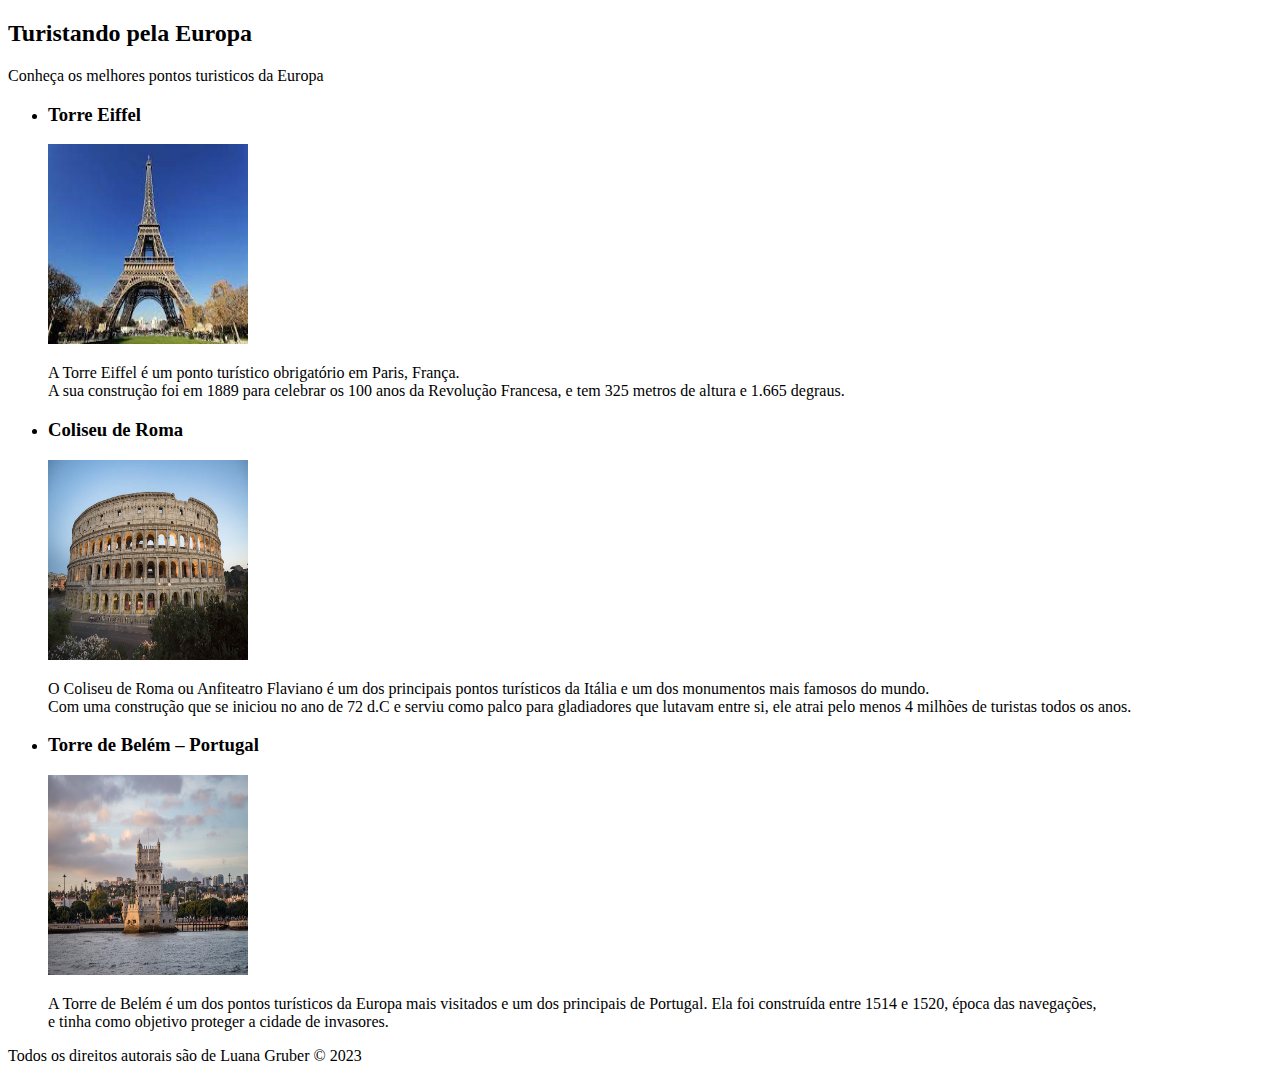
<file: Execicio/index.html>
<!DOCTYPE html>
<html lang="en">
<head>
    <meta charset="UTF-8">
    <meta http-equiv="X-UA-Compatible" content="IE=edge">
    <meta name="viewport" content="width=device-width, initial-scale=1.0">
    <title>Exercicio HTML</title>
</head>
<body>
    <header>
        <h2>Turistando pela Europa</h2>
        <p>Conheça os melhores pontos turisticos da Europa</p>
        <section>
            <ul>
                <li>
                    <h3>Torre Eiffel</h3>
                    <img src="./imagens/download.jpg" height="200" width="200">
                    <p>A Torre Eiffel é um ponto turístico obrigatório em Paris, França. 
                        <br> A sua construção foi em 1889 para celebrar os 100 anos da Revolução Francesa, 
                        e tem 325 metros de altura e 1.665 degraus.</p>
                </li>
                <li>
                    <h3>Coliseu de Roma</h3>
                    <img src="./imagens/download1.jpg" height="200" width="200">
                    <p>O Coliseu de Roma ou Anfiteatro Flaviano é um dos principais pontos turísticos da Itália e um dos monumentos mais famosos do mundo.
                        <br>Com uma construção que se iniciou no ano de 72 d.C e serviu como palco para gladiadores que lutavam entre si,
                     ele atrai pelo menos 4 milhões de turistas todos os anos.</p>
                </li>
                <li>
                    <h3>Torre de Belém – Portugal</h3>
                    <img src="./imagens/download3.jpg" height="200" width="200">
                    <p>A Torre de Belém é um dos pontos turísticos da Europa mais visitados e um dos principais de Portugal. 

                        Ela foi construída entre 1514 e 1520, época das navegações,
                        <br> e tinha como objetivo proteger a cidade de invasores.</p>
                </li>
            </ul>
        </section>
    </header>
    <footer>
        <p>Todos os direitos autorais são de Luana Gruber © 2023</p>
      </footer>
</body>
</html>
</file>
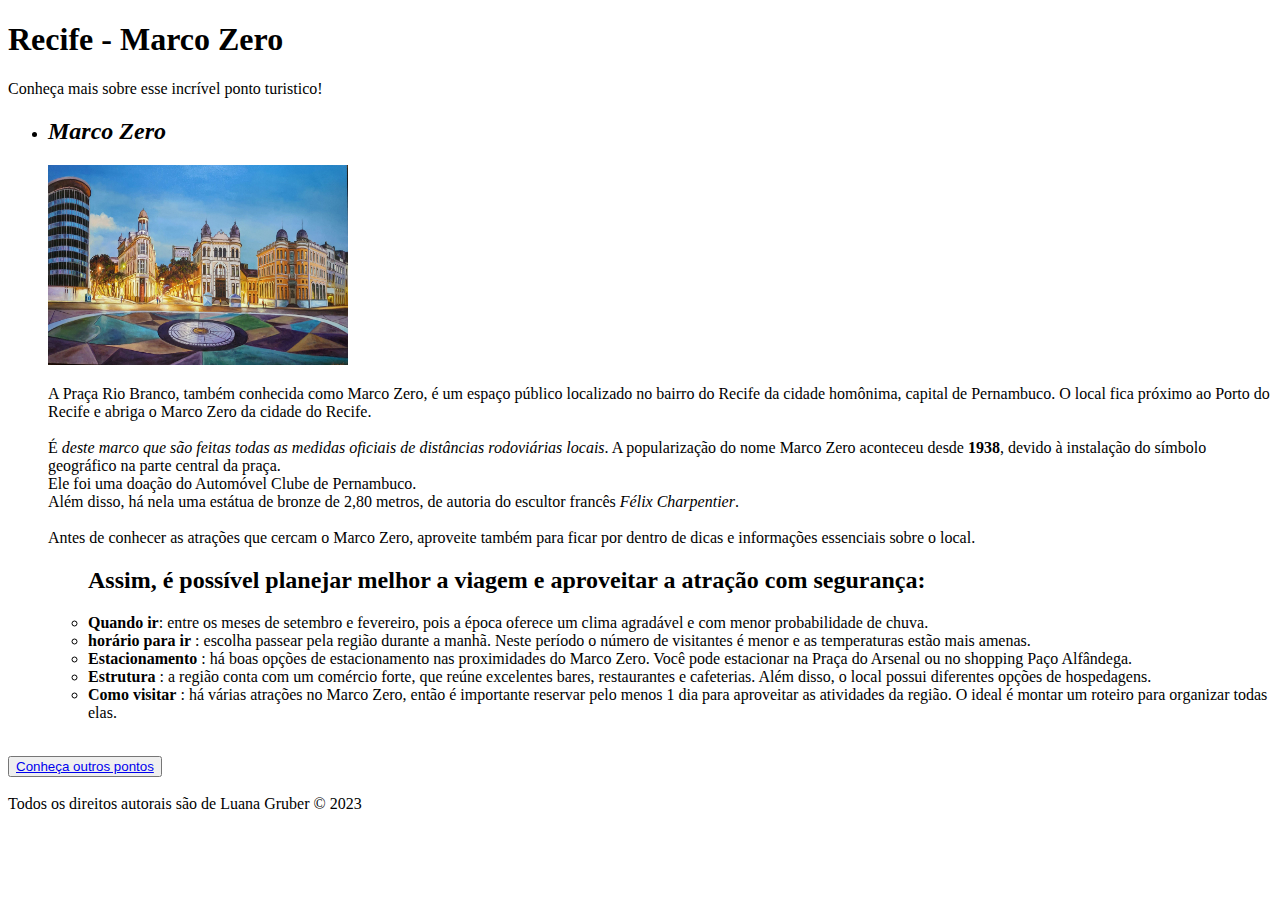
<file: exercicio_html2/index.html>
<!DOCTYPE html>
<html lang="en">
<head>
    <meta charset="UTF-8">
    <meta http-equiv="X-UA-Compatible" content="IE=edge">
    <meta name="viewport" content="width=device-width, initial-scale=1.0">
    <title>Exercicio HTML</title>
</head>
<body>
    <header>
        <h1>Recife - Marco Zero</h1>
        <p>Conheça mais sobre esse incrível ponto turistico!</p>
    </header>
        <section>
            <ul>
                <li>
                    <h2><i>Marco Zero</i></h2>
                    <img src="./imagens/marco-zero.jpg" height="200" width="300" >
                    <p>A Praça Rio Branco, também conhecida como Marco Zero, é um espaço público localizado no bairro do Recife da cidade homônima, capital de Pernambuco.
                        O local fica próximo ao Porto do Recife e abriga o Marco Zero da cidade do Recife. 
                        <br><br>É <i>deste marco que são feitas todas as medidas oficiais de distâncias rodoviárias locais</i>.
                        A popularização do nome Marco Zero aconteceu desde <strong>1938</strong>, devido à instalação do símbolo geográfico na parte central da praça. <br>Ele foi uma doação do Automóvel Clube de Pernambuco.
                        <br>Além disso, há nela uma estátua de bronze de 2,80 metros, de autoria do escultor francês <i>Félix Charpentier</i>.
                        <br><br>Antes de conhecer as atrações que cercam o Marco Zero, aproveite também para ficar por dentro de dicas e informações essenciais sobre o local.
                    </p>
                    <ul>
                        <h2>Assim, é possível planejar melhor a viagem e aproveitar a atração com segurança:</h2>
                        <li><strong>Quando ir</strong>: entre os meses de setembro e fevereiro, pois a época oferece um clima agradável e com menor probabilidade de chuva.</li>
                        <li><strong>horário para ir</strong> : escolha passear pela região durante a manhã. Neste período o número de visitantes é menor e as temperaturas estão mais amenas.</li>
                        <li><strong>Estacionamento</strong> : há boas opções de estacionamento nas proximidades do Marco Zero. Você pode estacionar na Praça do Arsenal ou no shopping Paço Alfândega.</li>
                        <li><strong>Estrutura</strong> : a região conta com um comércio forte, que reúne excelentes bares, restaurantes e cafeterias. Além disso, o local possui diferentes opções de hospedagens.</li>
                        <li><strong>Como visitar</strong> : há várias atrações no Marco Zero, então é importante reservar pelo menos 1 dia para aproveitar as atividades da região. O ideal é montar um roteiro para organizar todas elas.</li>
                    </ul>
                </li>
            </ul>
        </section>
        <br>
        <button><a href="./outrospontos.html">Conheça outros pontos</a></button>
        <br>
        <br>
        <footer>
            <span>Todos os direitos autorais são de Luana Gruber © 2023</span>
        </footer>
</body>
</html>
</file>
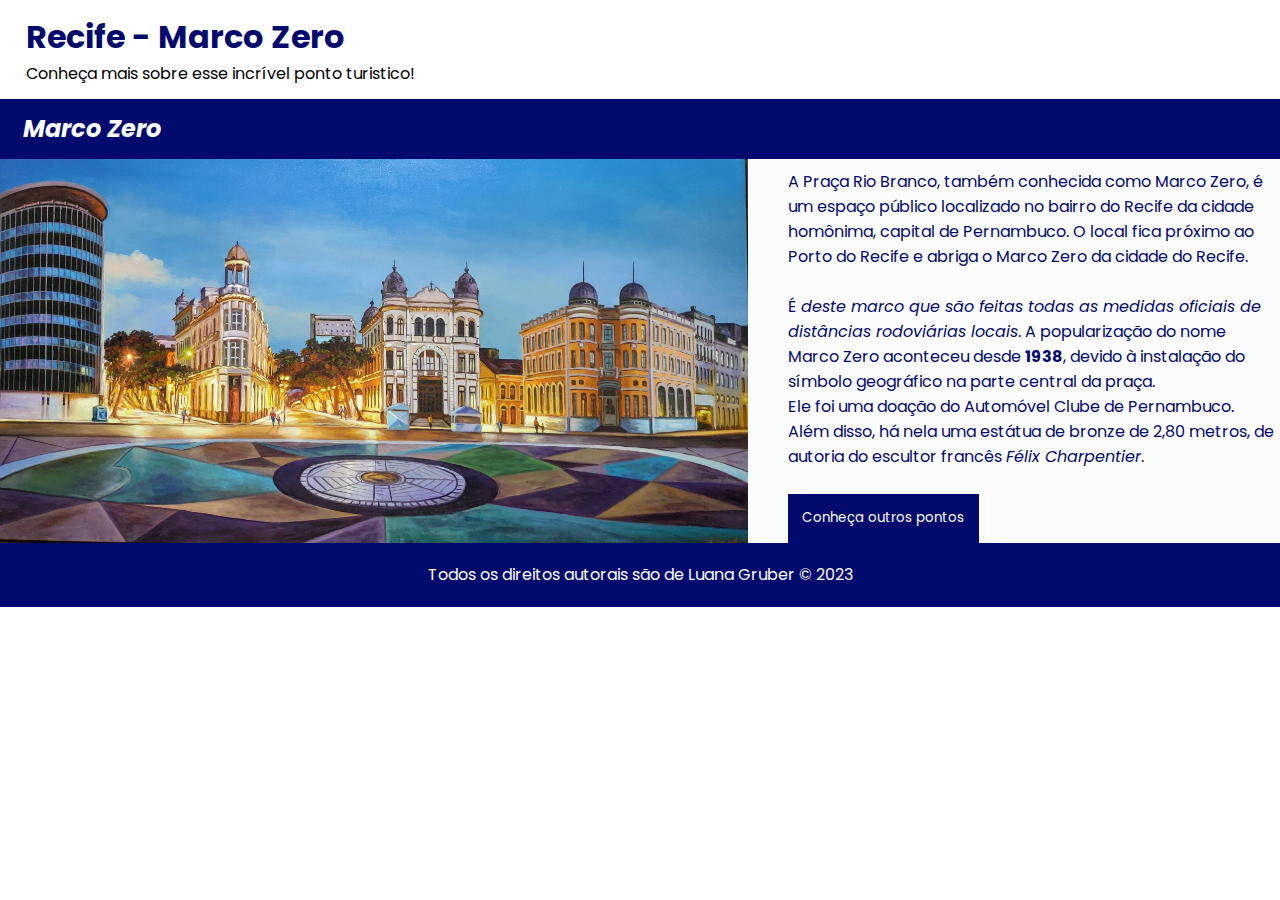
<file: exercicio_html3/index.html>
<!DOCTYPE html>
<html lang="en">
<head>
    <meta charset="UTF-8">
    <meta http-equiv="X-UA-Compatible" content="IE=edge">
    <meta name="viewport" content="width=device-width, initial-scale=1.0">
    <link rel="preconnect" href="https://fonts.googleapis.com">
    <link href="https://fonts.googleapis.com/css2?family=Open+Sans&family=Poppins:wght@500;700&display=swap" rel="stylesheet">
    <link rel="stylesheet" href="./style.css">
    <title>Exercicio HTML</title>
</head>
<body>
        <header>
            <h1>Recife - Marco Zero</h1>
            <span class="span-inicial">Conheça mais sobre esse incrível ponto turistico!</span>
        </header>
        <main>
        <h2><i>Marco Zero</i></h2>
        <section>
                <div>
                    <img src="./imagens/marco-zero.jpg">
                </div>
                <div>
                    <p>A Praça Rio Branco, também conhecida como Marco Zero, é um espaço público localizado no bairro do Recife da cidade homônima, capital de Pernambuco.
                        O local fica próximo ao Porto do Recife e abriga o Marco Zero da cidade do Recife. 
                        <br><br>É <i>deste marco que são feitas todas as medidas oficiais de distâncias rodoviárias locais</i>.
                        A popularização do nome Marco Zero aconteceu desde <strong>1938</strong>, devido à instalação do símbolo geográfico na parte central da praça. <br>Ele foi uma doação do Automóvel Clube de Pernambuco.
                        <br>Além disso, há nela uma estátua de bronze de 2,80 metros, de autoria do escultor francês <i>Félix Charpentier</i>.
                    </p>
                    <a href="./outrospontos.html"><button>Conheça outros pontos</button></a>
                </div>
        </section>
        <footer>
            <span>Todos os direitos autorais são de Luana Gruber © 2023</span>
        </footer>
    </main>
</body>
</html>
</file>
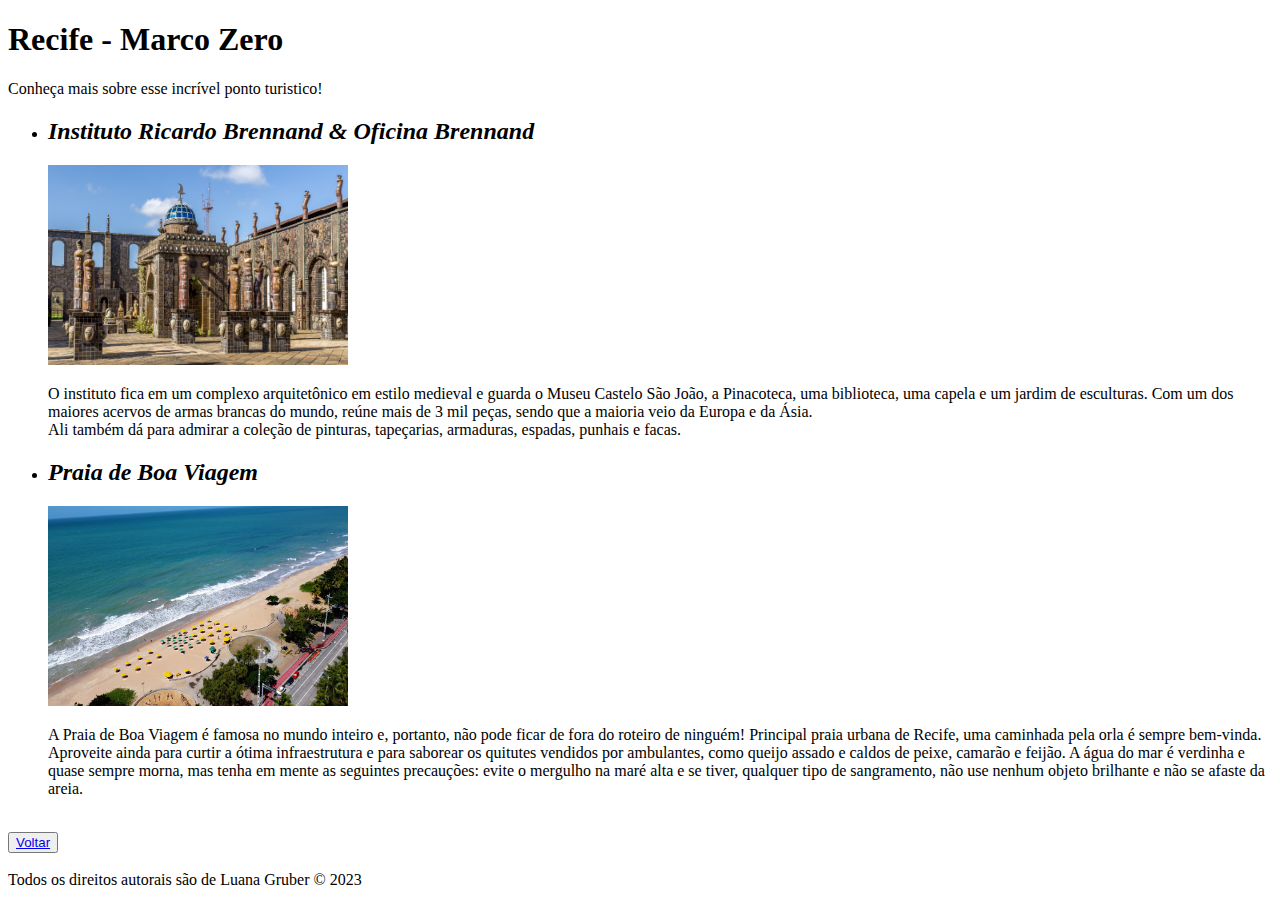
<file: exercicio_html2/outrospontos.html>
<!DOCTYPE html>
<html lang="en">
<head>
    <meta charset="UTF-8">
    <meta http-equiv="X-UA-Compatible" content="IE=edge">
    <meta name="viewport" content="width=device-width, initial-scale=1.0">
    <title>Exercicio HTML 3</title>
</head>
<body>
    <header>
        <h1>Recife - Marco Zero</h1>
        <p>Conheça mais sobre esse incrível ponto turistico!</p>
    </header>
        <section>
            <ul>
                <li>
                    <h2><i>Instituto Ricardo Brennand & Oficina Brennand</i></h2>
                    <img src="./imagens/pontoturistico.jpg" height="200" width="300" >
                    <p>O instituto fica em um complexo arquitetônico em estilo medieval e guarda o Museu Castelo São João, a Pinacoteca, uma biblioteca, uma capela e um jardim de esculturas. Com um dos maiores acervos de armas brancas do mundo, reúne mais de 3 mil peças, sendo que a maioria veio da Europa e da Ásia. 
                        <br>Ali também dá para admirar a coleção de pinturas, tapeçarias, armaduras, espadas, punhais e facas.
                    </p>
                </li>
                <li>
                    <h2><i>Praia de Boa Viagem</i></h2>
                    <img src="./imagens/pontoturistico2.jpg" height="200" width="300" >
                    <p>
                        A Praia de Boa Viagem é famosa no mundo inteiro e, portanto, não pode ficar de fora do roteiro de ninguém! Principal praia urbana de Recife, uma caminhada pela orla é sempre bem-vinda. 
                        <br>Aproveite ainda para curtir a ótima infraestrutura e para saborear os quitutes vendidos por ambulantes, como queijo assado e caldos de peixe, camarão e feijão. A água do mar é verdinha e quase sempre morna, mas tenha em mente as seguintes precauções: evite o mergulho na maré alta e se tiver, qualquer tipo de sangramento, não use nenhum objeto brilhante e não se afaste da areia.
                    </p>
                </li>
            </ul>
        </section><br>
        <button><a href="./index.html">Voltar</a></button>
        <br>
        <br>
        <footer>
            <span>Todos os direitos autorais são de Luana Gruber © 2023</span>
        </footer>
</body>
</html>
</file>
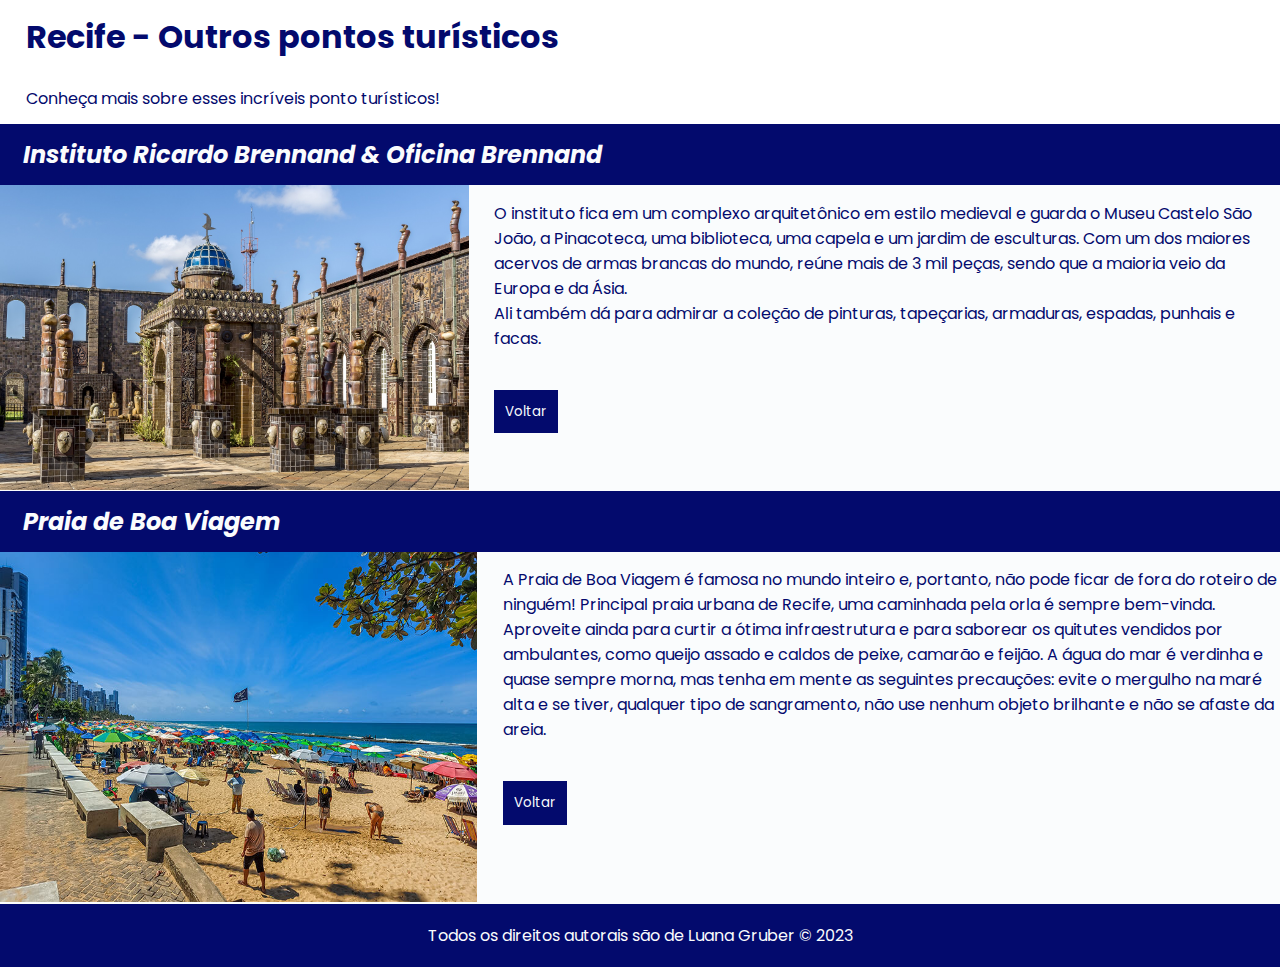
<file: exercicio_html3/outrospontos.html>
<!DOCTYPE html>
<html lang="en">
<head>
    <meta charset="UTF-8">
    <meta http-equiv="X-UA-Compatible" content="IE=edge">
    <meta name="viewport" content="width=device-width, initial-scale=1.0">
    <link rel="stylesheet" href="./style.css">
    <link rel="preconnect" href="https://fonts.googleapis.com">
    <link href="https://fonts.googleapis.com/css2?family=Open+Sans&family=Poppins:wght@500;700&display=swap" rel="stylesheet">
    <title>Exercicio HTML 3</title>
</head>
<body>
    <header>
        <h1>Recife - Outros pontos turísticos</h1>
        <p class="span-inicial">Conheça mais sobre esses incríveis ponto turísticos!</p>
    </header> 
    <main>             
        <h2><i>Instituto Ricardo Brennand & Oficina Brennand</i></h2>
        <section>  
            <div>
                <img id="img-instituto" src="./imagens/pontoturistico.jpg">
            </div>
            <div>
                <p>O instituto fica em um complexo arquitetônico em estilo medieval e guarda o Museu Castelo São João, a Pinacoteca, uma biblioteca, uma capela e um jardim de esculturas. Com um dos maiores acervos de armas brancas do mundo, reúne mais de 3 mil peças, sendo que a maioria veio da Europa e da Ásia. 
                <br>Ali também dá para admirar a coleção de pinturas, tapeçarias, armaduras, espadas, punhais e facas.
                </p>
                <a href="./index.html"><button id="button-voltar">Voltar</button></a>
            </div>
        </section>
            <h2><i>Praia de Boa Viagem</i></h2>
        <section>
            <div id="div-img">
                <img id="img-praia" src="./imagens/pontoturistico2.jpg">
            </div>
            <div>
                <p>A Praia de Boa Viagem é famosa no mundo inteiro e, portanto, não pode ficar de fora do roteiro de ninguém! Principal praia urbana de Recife, uma caminhada pela orla é sempre bem-vinda. 
                    <br>Aproveite ainda para curtir a ótima infraestrutura e para saborear os quitutes vendidos por ambulantes, como queijo assado e caldos de peixe, camarão e feijão. A água do mar é verdinha e quase sempre morna, mas tenha em mente as seguintes precauções: evite o mergulho na maré alta e se tiver, qualquer tipo de sangramento, não use nenhum objeto brilhante e não se afaste da areia.
                </p>
                <a href="./index.html"><button id="button-voltar">Voltar</button></a>
            </div>
        </section>
        <br>
        <footer>
            <span>Todos os direitos autorais são de Luana Gruber © 2023</span>
        </footer>
    </main>
</body>
</html>
</file>
<file: exercicio_html3/style.css>
*{
    margin: 0;
    padding: 0;
    border: none;
    text-decoration: none;
    box-sizing: border-box;
    font-family: 'Poppins', sans-serif;
}

html{
    --blue: #030a6d;
    --white: #FAFCFD;
}

main{
    background-color: var(--white);
}

section{
    display: flex;
}
div {
    display: block;
    max-width: 100%;
}

h1{
    width: 100%;
    margin: 1% 3% 0% 2%;
    color: var(--blue);
}
.span-inicial{
    margin-left: 2%;
}

#div-img{
    width: 155%;
}

h2{
    padding: 1%;
    padding-left: 1.8%;
    margin-top: 1%;
    background-color: var(--blue);
    color: var(--white);
}

img{
    width: 95%;
    height: 100%;
}

#img-instituto{
    height: 104%;
}

#img-praia{
    height:107%;
}

#button-voltar{
    padding: 1.5%;
}

p{
    margin-top: 2%;
    color: var(--blue);
}

footer{
    text-align: center;
    background-color: var(--blue);
    padding: 1.5%;
    color: var(--white);
}

button{
    padding: 3%;
    margin-top: 5%;
    background-color: var(--blue);
    color: var(--white);
}

a{
    text-decoration:none;
    color: inherit;
}
</file>
